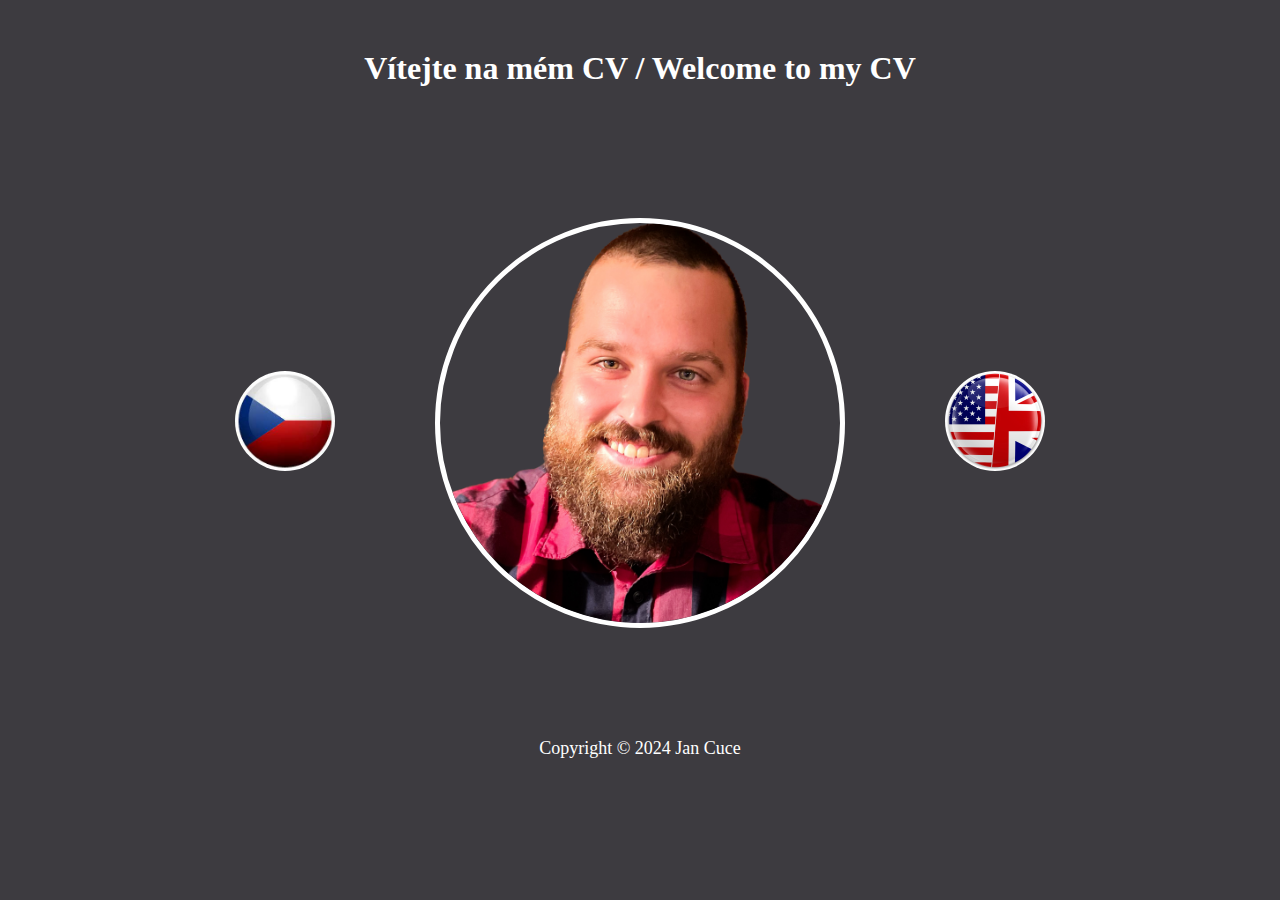
<file: index.html>
<!DOCTYPE html>
<html lang="cs">
<head>
    <meta charset="UTF-8">
    <meta name="viewport" content="width=device-width, initial-scale=1.0">
    <title>Jan Cuce</title>
    <link rel="stylesheet" href="./newtitle.css">
</head>
<body>
    <h1>Vítejte na mém CV / Welcome to my CV</h1>

    <div class="container">
        <a href="./new.html"><img id="CZ" src="./Assets/cz_flag_button.jpg" alt="česká vlajka"></a>
        <img id="me" src="./Assets/11zon_cropped.png" alt="my profilepicture">
        <a href="./newen.html"><img id="eng" src="./Assets/us_uk_flag_button_800_wht.jpg" alt="us/uk flag"> </a>
    </div>

    <div class="phone">
        <a href="./new.html"><img id="flag1" src="./Assets/Czech flag.png" height="50px" width="80px"></a>
        <a href="./newen.html"><img id="flag2" src="./Assets/Flag_of_the_United_States.png" height="50px" width="80px"></a>
    </div>

    
</body>

    <footer>Copyright © 2024 Jan Cuce </footer>

</html>
</file>
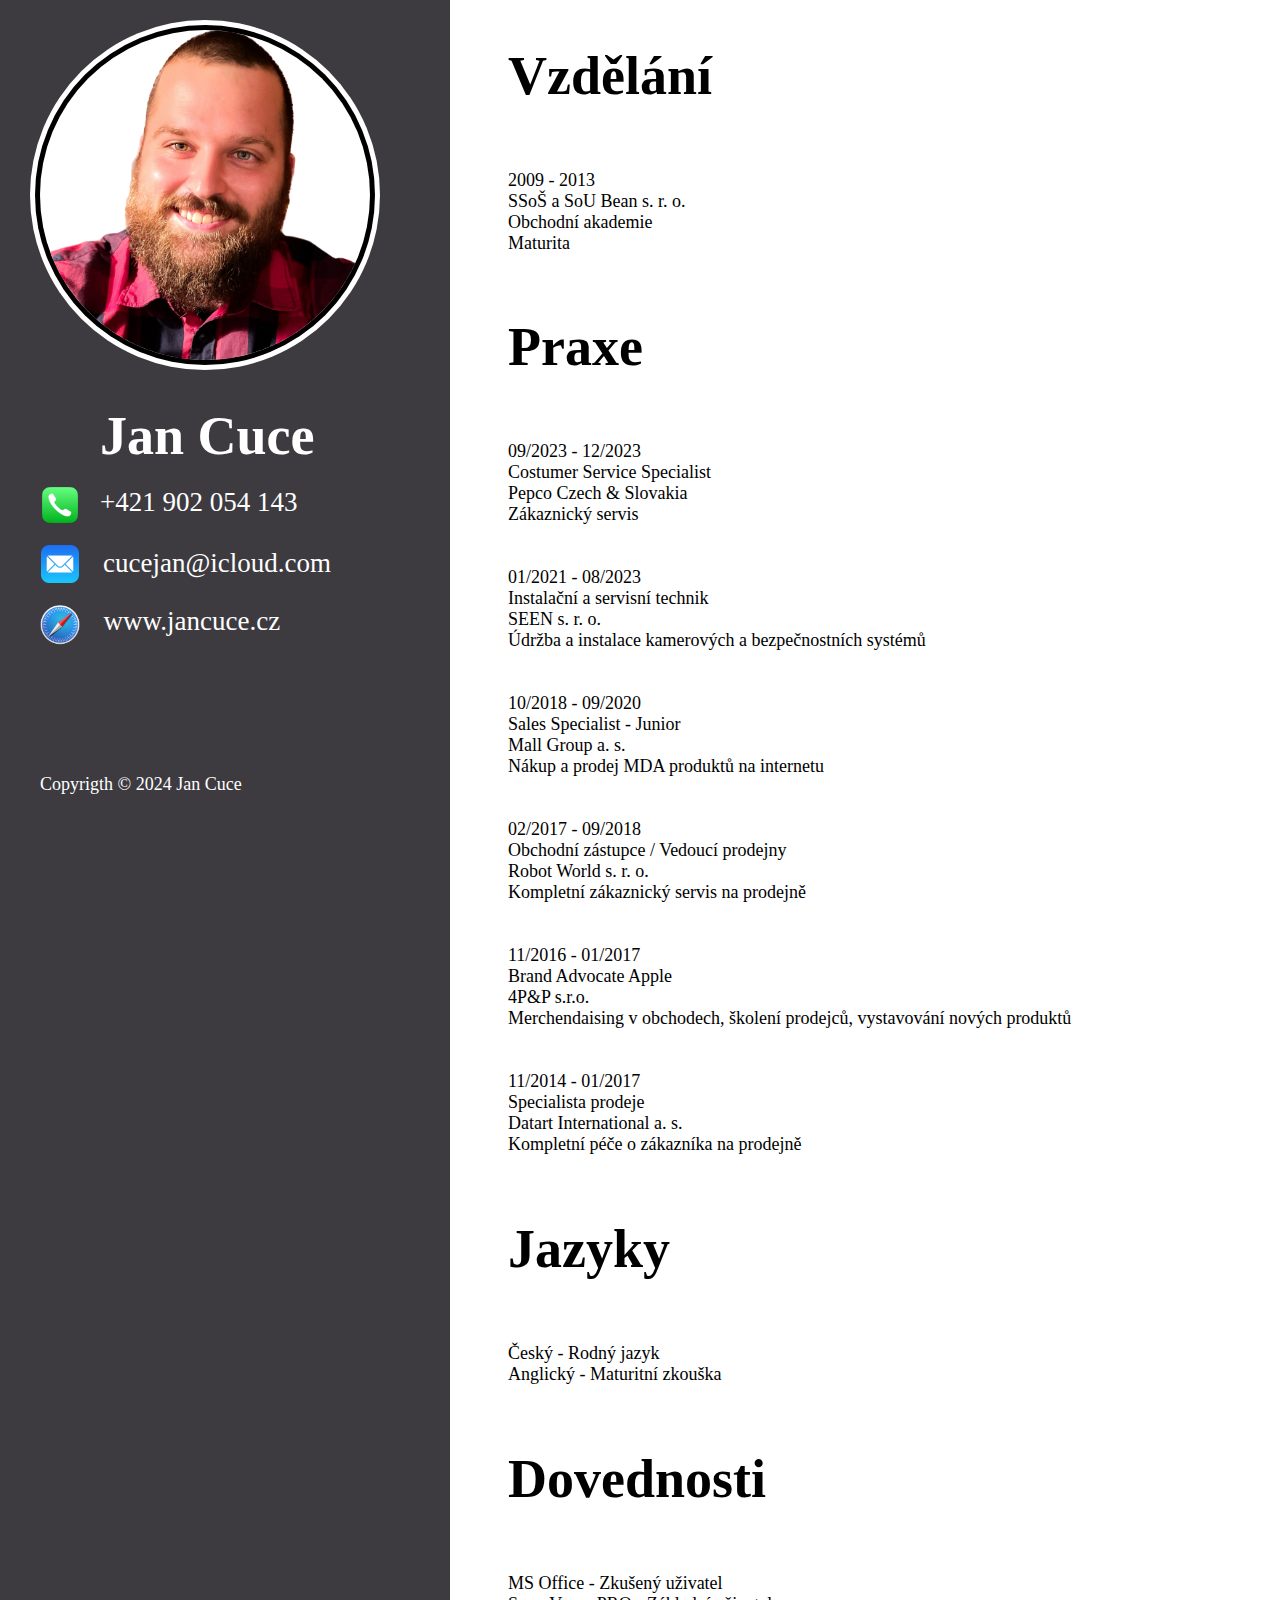
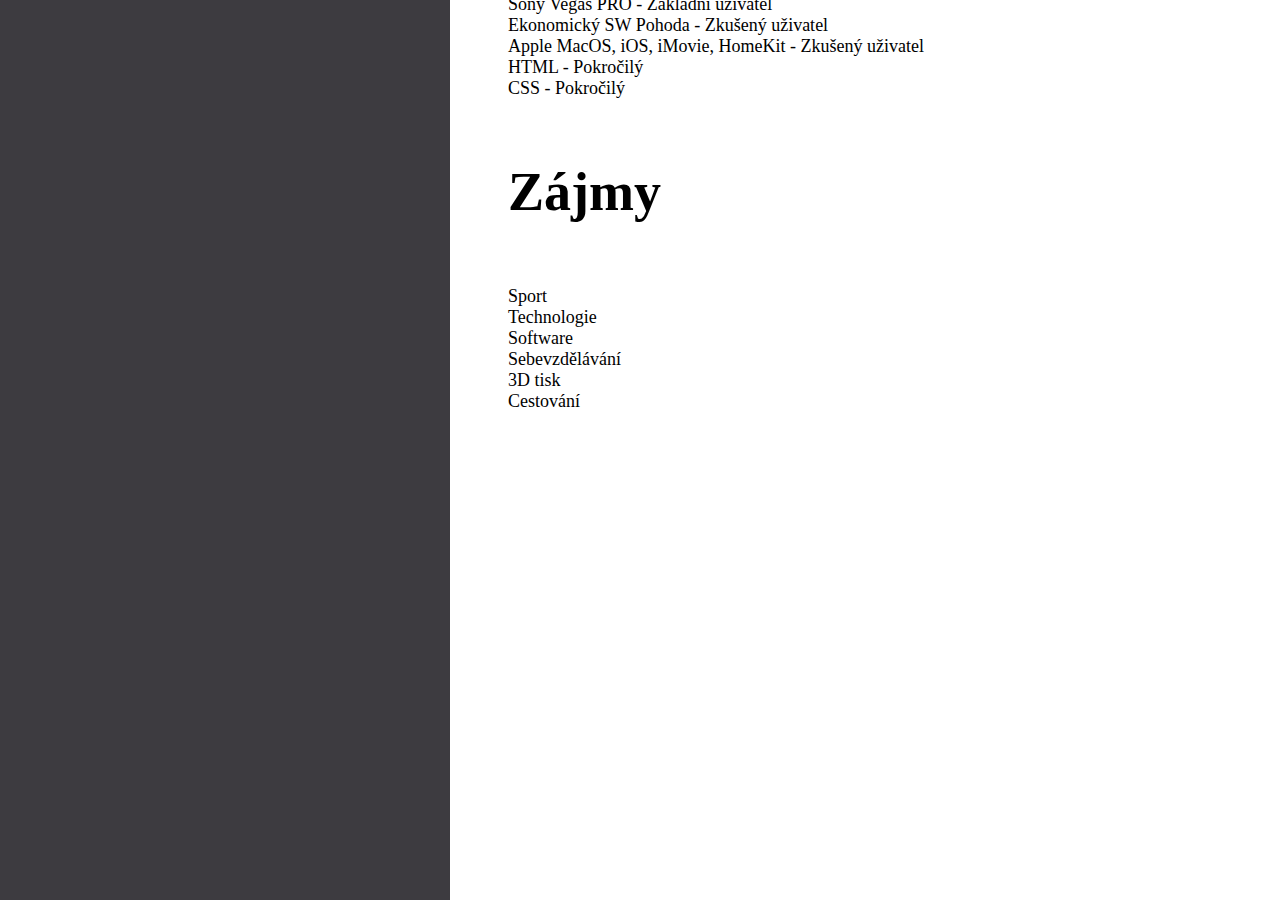
<file: new.html>
<!DOCTYPE html>
<html lang="en">
<head>
    <meta charset="UTF-8">
    <meta name="viewport" content="width=device-width, initial-scale=1.0">
    <title>Jan Cuce</title>
    <link rel="stylesheet" href="new.css">
</head>
<body>
    <div class="background">
        <div>            
             <div>
                <div>
                    <a href="./index.html"><img id="me" src="./Assets/11zon_cropped.png" alt="profilepicture"></a>
                     <h1 id="myname">Jan Cuce</h1>
                    <img id="phone" src="./Assets/iPhone.png" alt="ikona mobilního telefonu">
                    <p id="mobilephone">+421 902 054 143</p>
                    <img id="mail" src="./Assets/mail.png" alt="ikona emailu">
                    <p id="myemail">cucejan@icloud.com</p><br/>
                    <img id="safari" src="./Assets/Safari.png" alt="safari ikona">
                    <p id="mywebpage">www.jancuce.cz</p>
                    <footer>Copyrigth © 2024 Jan Cuce</footer>

                </div>
            </div>
        </div>
    </div>

    <h2>Vzdělání</h2>
    <p id="school">2009 - 2013<br/>
    SSoŠ a SoU Bean s. r. o.<br/>
    Obchodní akademie<br/>
    Maturita</p>

    <h2>Praxe</h2>
    <p id="prax">
    09/2023 - 12/2023<br/>
    Costumer Service Specialist<br/>
    Pepco Czech & Slovakia<br/>
    Zákaznický servis<br/>
    <br/>
    <br/>
    01/2021 - 08/2023<br/>
    Instalační a servisní technik<br/>
    SEEN s. r. o.<br/>
    Údržba a instalace kamerových a bezpečnostních systémů<br/>
    <br/>
    <br/>
    10/2018 - 09/2020<br/>
    Sales Specialist - Junior<br/>
    Mall Group a. s.<br/>
    Nákup a prodej MDA produktů na internetu<br/>
    <br/>
    <br/>
    02/2017 - 09/2018<br/>
    Obchodní zástupce / Vedoucí prodejny<br/>
    Robot World s. r. o.<br/>
    Kompletní zákaznický servis na prodejně<br/>
    <br/>
    <br/>
    11/2016 - 01/2017<br/>
    Brand Advocate Apple<br/>
    4P&P s.r.o.<br/>
    Merchendaising v obchodech, školení prodejců, vystavování nových produktů<br/>
    <br/>
    <br/>
    11/2014 - 01/2017<br/>
    Specialista prodeje<br/>
    Datart International a. s.<br/>
    Kompletní péče o zákazníka na prodejně<br/>
    </p>

    <h2>Jazyky</h2>
    <p id="lang">
       Český - Rodný jazyk<br/>
       Anglický - Maturitní zkouška 
    </p>

    <h2>Dovednosti</h2>
    <p id="skills">
        MS Office - Zkušený uživatel<br/>
        Sony Vegas PRO - Základní uživatel<br/>
        Ekonomický SW Pohoda - Zkušený uživatel<br/>
        Apple MacOS, iOS, iMovie, HomeKit - Zkušený uživatel<br/>
        HTML - Pokročilý<br/>
        CSS - Pokročilý<br/>
    </p>

    <h2>Zájmy</h2>
    <p id="hobby">
        Sport<br/>
        Technologie<br/>
        Software<br/>
        Sebevzdělávání<br/>
        3D tisk<br/>
        Cestování<br/>   
    </p>

</body>
</html>
</file>
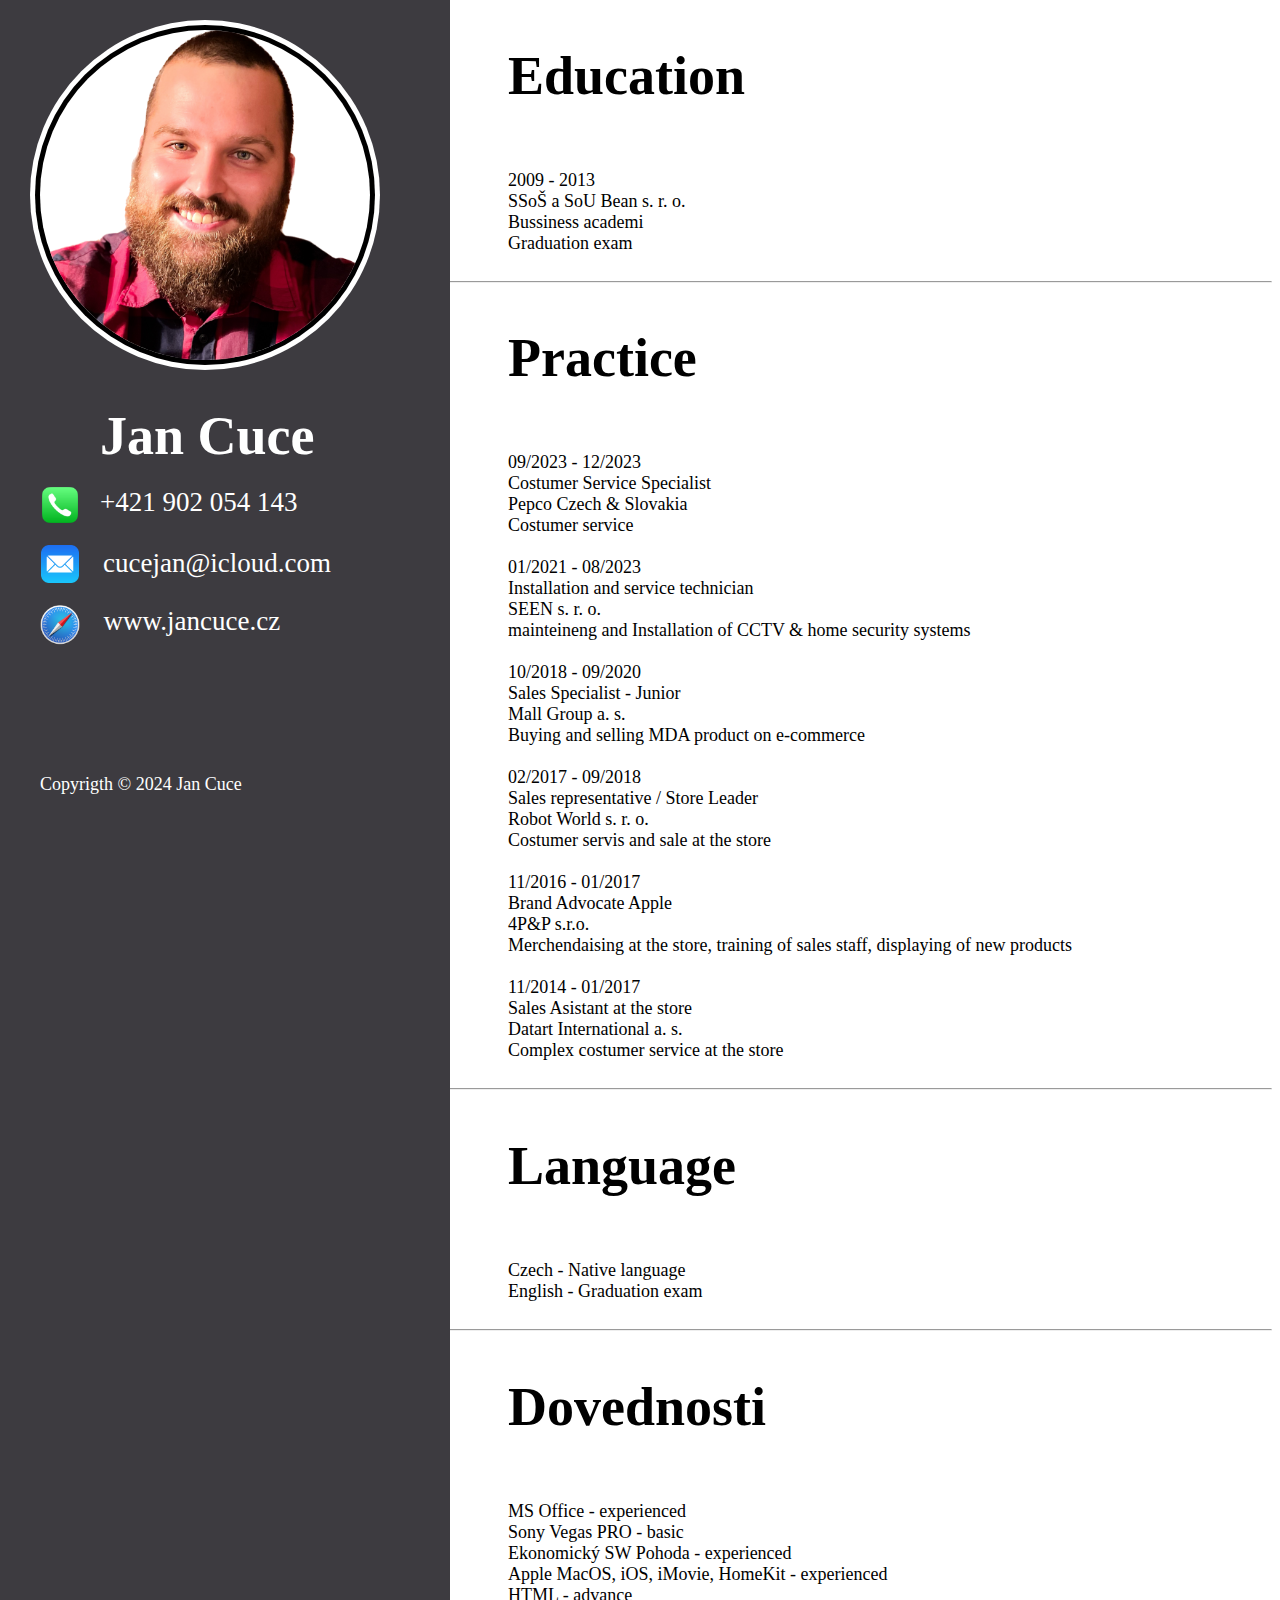
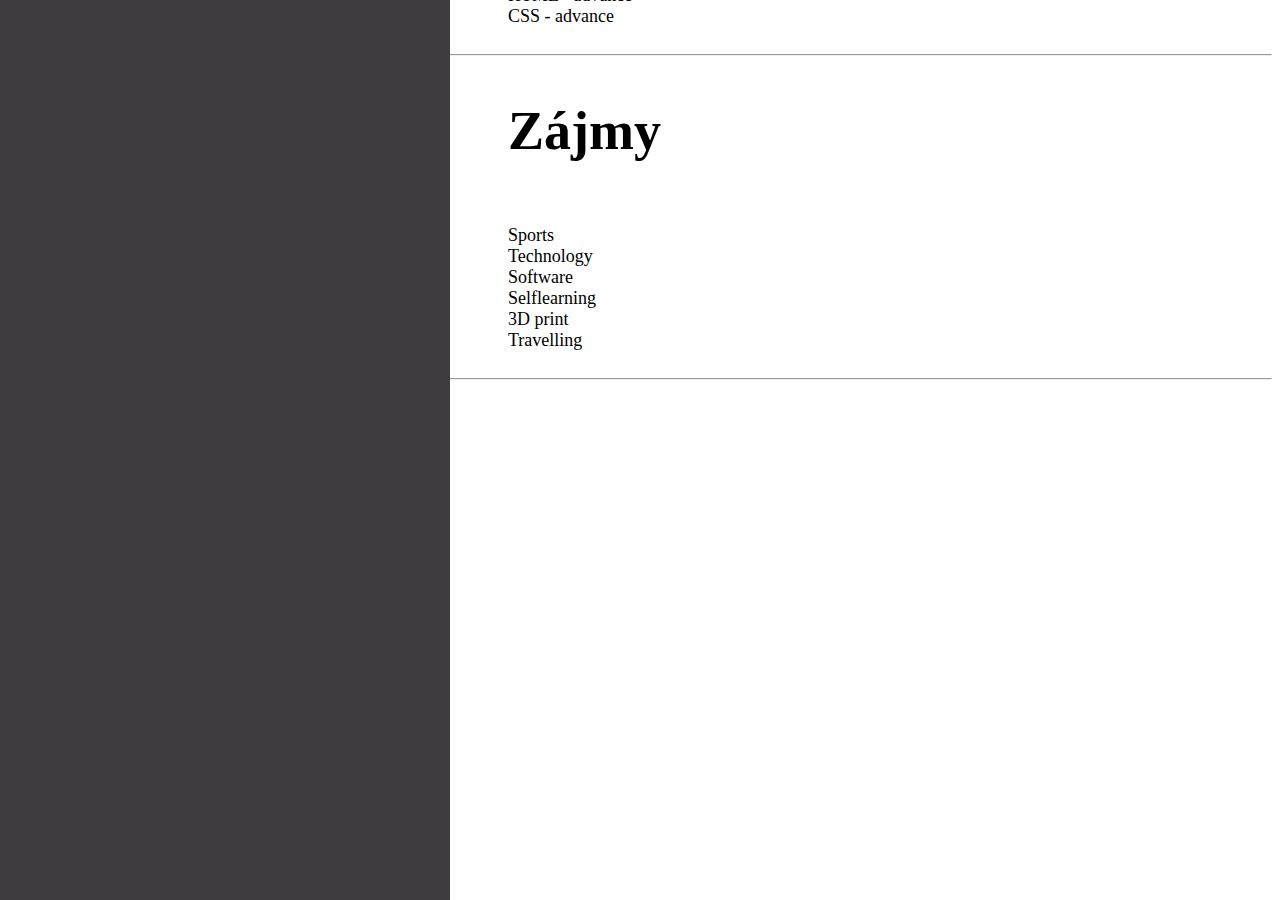
<file: newen.html>
<!DOCTYPE html>
<html lang="en">
<head>
    <meta charset="UTF-8">
    <meta name="viewport" content="width=device-width, initial-scale=1.0">
    <title>Jan Cuce</title>
    <link rel="stylesheet" href="new.css">
</head>
<body>
    <div class="background">
        <div>            
             <div>
                <div>
                    <a href="./index.html"><img id="me" src="./Assets/11zon_cropped.png" alt="profilepicture"></a>
                     <h1 id="myname">Jan Cuce</h1>
                    <img id="phone" src="./Assets/iPhone.png" alt="ikona mobilního telefonu">
                    <p id="mobilephone">+421 902 054 143</p>
                    <img id="mail" src="./Assets/mail.png" alt="ikona emailu">
                    <p id="myemail">cucejan@icloud.com</p><br/>
                    <img id="safari" src="./Assets/Safari.png" alt="safari ikona">
                    <p id="mywebpage">www.jancuce.cz</p>
                    <footer>Copyrigth © 2024 Jan Cuce</footer>

                </div>
            </div>
        </div>
    </div>

    <h2>Education</h2>
    <p id="school">2009 - 2013<br/>
    SSoŠ a SoU Bean s. r. o.<br/>
    Bussiness academi<br/>
    Graduation exam</p>

    <hr/>

    <h2>Practice</h2>
    <p id="prax">
    09/2023 - 12/2023<br/>
    Costumer Service Specialist<br/>
    Pepco Czech & Slovakia<br/>
    Costumer service<br/>
    <br/>
    01/2021 - 08/2023<br/>
    Installation and service technician<br/>
    SEEN s. r. o.<br/>
    mainteineng and Installation of CCTV & home security systems<br/>
    <br/>
    10/2018 - 09/2020<br/>
    Sales Specialist - Junior<br/>
    Mall Group a. s.<br/>
    Buying and selling MDA product on e-commerce<br/>
    <br/>
    02/2017 - 09/2018<br/>
    Sales representative / Store Leader<br/>
    Robot World s. r. o.<br/>
    Costumer servis and sale at the store<br/>
    <br/>
    11/2016 - 01/2017<br/>
    Brand Advocate Apple<br/>
    4P&P s.r.o.<br/>
    Merchendaising at the store, training of sales staff, displaying of new products<br/>
    <br/>
    11/2014 - 01/2017<br/>
    Sales Asistant at the store<br/>
    Datart International a. s.<br/>
    Complex costumer service at the store<br/>
    </p>

    <hr/>

    <h2>Language</h2>
    <p id="lang">
       Czech - Native language<br/>
       English - Graduation exam
    </p>

    <hr/>

    <h2>Dovednosti</h2>
    <p id="skills">
        MS Office - experienced<br/>
        Sony Vegas PRO - basic<br/>
        Ekonomický SW Pohoda - experienced<br/>
        Apple MacOS, iOS, iMovie, HomeKit - experienced<br/>
        HTML - advance<br/>
        CSS - advance<br/>
    </p>

    <hr/>

    <h2>Zájmy</h2>
    <p id="hobby">
        Sports<br/>
        Technology<br/>
        Software<br/>
        Selflearning<br/>
        3D print<br/>
        Travelling<br/>   
    </p>

    <hr/>

</body>
</html>
</file>
<file: newtitle.css>
body{
    background-color: #3D3B40;
    font-size: 18px;
}

h1{
    color: white;
    font-size: 2rem;
    text-align: center;
    margin-top: 50px;
}

.container{
    display: flex;
    justify-content: center;
    align-items: center;
    height: 70vh;
    background-color: #3D3B40;
    gap: 100px;

}

#CZ{
    width: 100px;
    border: none;
    border-radius: 50%;
}

#eng{
    width: 100px;
    border: none;
    border-radius: 50%;
}

#me{
    width: 400px;
    border: 5px solid white;
    border-radius: 50%;
}

footer{
    text-align: center;
    color: white;
}

button{
    display: none;
}

.phone{
    display: none;
}

@media (max-width: 680px) and (min-width:376px){

    h1{
        font-size: 1.5rem;
    }

    .container{
        flex-direction: column;        
    }

    #me{
        width: 250px;
        order: 0;
        position: relative;
        bottom: 150px;
    }

    #CZ{
        display: none;
    }

    #eng{
        display: none;
    }

    footer{
        font-size: 10px;
        position: relative;
        bottom: 259px;
    }

    .phone{
        display: flex;
        justify-content: center;        
        position: relative;
        bottom: 295px;
        gap: 20px;
    }

    #flag1{
        border: 1px solid white;
    }

    #flag2{
        border: 1px solid white;
    }    
    
}

@media (max-width:375px){
    h1{
        font-size: 15px;
    }

    #me{
        width: 260px;
        position: relative;
        bottom: 100px;
    }

    #CZ{
        display: none;
    }

    #eng{
        display: none;
    }

    .phone{
        display: flex;
        justify-content: center;
        position: relative;
        bottom: 100px;
        gap: 10px;
    }

    #flag1{
        border: 1px solid white;
    }

    #flag2{
        border: 1px solid white;
    }

    footer{
        font-size: 10px;
        position: relative;
        bottom: ;
    }

}
</file>
<file: new.css>
html{
    font-size: 18px;
}


.background{
    background-color: #3D3B40;
    width: 450px;
    height: 2500px;
    position: absolute;
    left: 0;
    top: 0;
}

div > div{
    width: 350px;
    height: 350px;
    background-color: white;
    border-radius: 50%;
    position: absolute;
    margin-left: 30px;
    margin-top: 20px;
}

div > div > div{
    width: 340px;
    height: 340px;
    background-color: black;
    position: absolute;
    margin: 0;
    padding: 0;
    top: 5px;
    left: 5px;
}

div > div > div> div{
    width: 330px;
    height: 330px;
    background-color: white;
    position: absolute;
}

#me{
    width: 330px;
    height: 330px;
}

#myname{
    color: white;
    font-size: 3rem;
    position: absolute;
    text-align: center;
    margin-top: 40px;
    margin-left: 60px;
}

#phone{
    height: 40px;
    width: 40px;
    margin-top: 120px;
    margin-right: 120px;
    display: inline-block;
    position: Relative;
}

#mobilephone{
    color: white;
    position: relative;
    font-size: 1.5rem;
    left: 60px;
    bottom: 70px;
}

#mail{
    height: 38px;
    width: 38px;
    margin-left: 1px;
    bottom: 70px;
    display: inline-block;
    position: relative;
}

#myemail{
    color: white;
    font-size: 1.5rem;
    margin: 0;
    padding: 0;
    margin-left: 122px;
    bottom: 110px;
    right: 59px;    
    position: relative;
    display: inline-block; 
}

#safari{
    height: 40px;
    position: relative;
    display: inline-block;
    bottom: 95px;    
}

#mywebpage{
    color: white;
    font-size: 1.5rem;
    margin-left: 19px;
    bottom: 110px;
    display: inline-block;
    position: relative;
}

h2{
    font-size: 3rem;
    margin-left: 500px;
}

#school{
    margin-left: 500px;
    position: relative;
    display: inline-block;
    bottom: 0px;
}

#prax{
    margin-left: 500px;
    position: relative;
    display: inline-block;
}

#lang{
    margin-left: 500px;
    position: relative;
    display: inline-block;
}

#skills{
    margin-left: 500px;
    position: relative;
    display: inline-block;
}

#hobby{
    margin-left: 500px;
    position: relative;
    display: inline-block;
}

footer{
    color: white;
    z-index: 10;
    margin-top: 0px;
}
</file>
